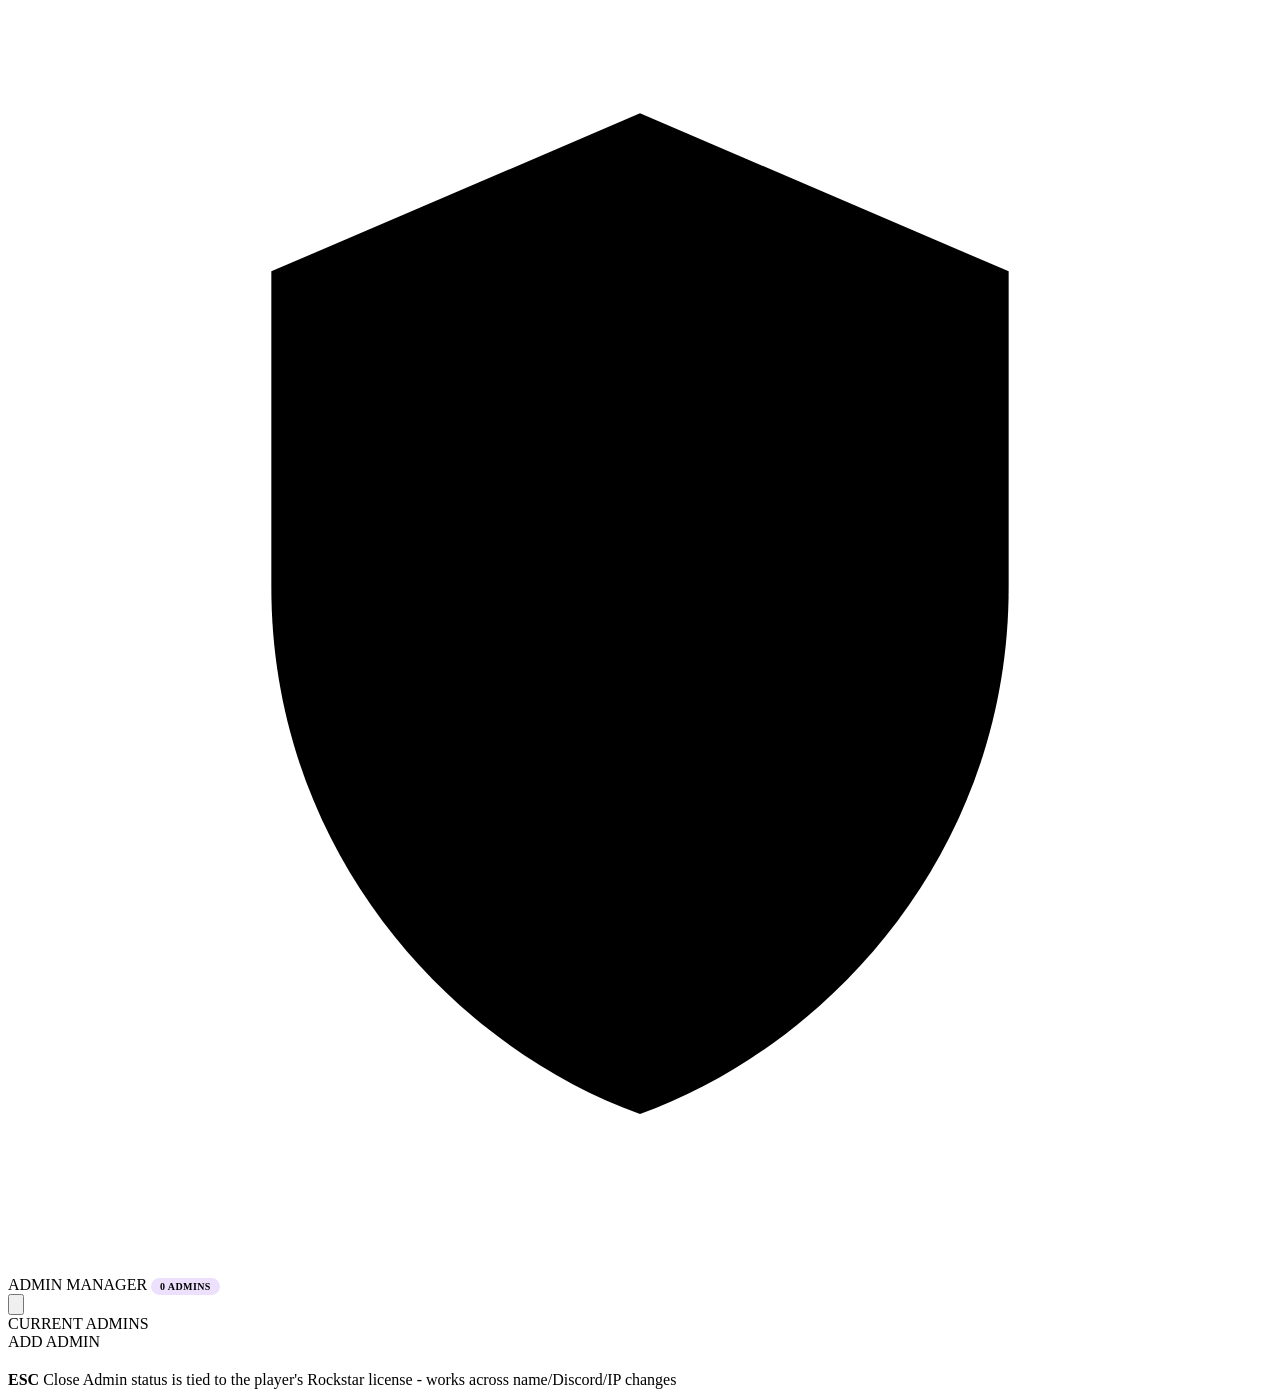
<file: html/index.html>
<!DOCTYPE html>
<html lang="en">
<head>
<meta charset="UTF-8">
<title>Syntax Admin Manager</title>
<link rel="stylesheet" href="nui://syx-ui/html/theme.css">
<link rel="stylesheet" href="style.css">
</head>
<body>

<div id="app" class="hidden">

  <div class="topbar">
    <div class="topbar-title">
      <svg viewBox="0 0 24 24" class="icon"><path d="M12 2l7 3v6c0 5-3.4 8.7-7 10-3.6-1.3-7-5-7-10V5l7-3z"/></svg>
      <span>ADMIN MANAGER</span>
      <span class="count-tag" id="adminCount">0 ADMINS</span>
    </div>
    <div class="topbar-actions">
      <button class="icon-btn close" id="closeBtn" title="Close (Esc)">
        <svg viewBox="0 0 24 24" class="icon"><path d="M6 6l12 12M18 6L6 18" stroke="currentColor" stroke-width="2.4" fill="none" stroke-linecap="round"/></svg>
      </button>
    </div>
  </div>

  <section class="panel" id="adminPanel">
    <div class="tabs" id="mainTabs">
      <div class="tab-chip active" data-tab="admins">CURRENT ADMINS</div>
      <div class="tab-chip" data-tab="add">ADD ADMIN</div>
    </div>

    <!-- CURRENT ADMINS -->
    <div class="tab-view" id="view-admins">
      <div class="list thin-scroll" id="adminList"></div>
    </div>

    <!-- ADD ADMIN -->
    <div class="tab-view" id="view-add" style="display:none;">
      <div class="search-row">
        <div class="search-box">
          <svg viewBox="0 0 24 24" class="icon small"><circle cx="11" cy="11" r="7"/><path d="M21 21l-4.3-4.3"/></svg>
          <input type="text" id="playerSearch" placeholder="Search online players...">
        </div>
        <button class="icon-btn" id="refreshBtn" title="Refresh online list">
          <svg viewBox="0 0 24 24" class="icon small"><path d="M4 4v5h5M20 20v-5h-5M4.6 9a8 8 0 0 1 14-3.3L20 9M19.4 15a8 8 0 0 1-14 3.3L4 15"/></svg>
        </button>
      </div>
      <div class="list thin-scroll" id="playerList"></div>
    </div>
  </section>

  <div class="hint-bar">
    <span><b>ESC</b> Close</span>
    <span>Admin status is tied to the player's Rockstar license - works across name/Discord/IP changes</span>
  </div>

</div>

<script src="nui://syx-ui/html/ui.js"></script>
<script src="script.js"></script>
</body>
</html>
</file>
<file: html/style.css>
.topbar-title { gap: 8px; }
.count-tag {
  font-size: 10px;
  font-weight: 700;
  color: var(--accent-2);
  background: rgba(139,63,242,0.16);
  border: 1px solid var(--border);
  border-radius: 999px;
  padding: 3px 9px;
  letter-spacing: 0.4px;
}

.panel { width: 460px; max-height: 70vh; }

.tab-view { flex: 1; min-height: 0; display: flex; flex-direction: column; }

.list {
  flex: 1;
  min-height: 0;
  overflow-y: auto;
  padding: 6px 14px 14px;
  display: flex;
  flex-direction: column;
  gap: 6px;
}

/* ---------- admin row ---------- */
.admin-row {
  display: flex; align-items: center; gap: 12px;
  background: var(--bg-row);
  border: 1px solid transparent;
  border-radius: var(--radius-md);
  padding: 10px 12px;
}
.admin-avatar {
  width: 32px; height: 32px; flex: 0 0 auto;
  border-radius: 50%;
  background: linear-gradient(135deg, var(--accent), var(--accent-2));
  display: flex; align-items: center; justify-content: center;
  font-size: 12px; font-weight: 800; color: #fff;
}
.admin-info { flex: 1; min-width: 0; }
.admin-name {
  font-size: 12.5px; font-weight: 700; color: var(--text-hi);
  display: flex; align-items: center; gap: 6px;
  white-space: nowrap; overflow: hidden; text-overflow: ellipsis;
}
.admin-sub { font-size: 10px; color: var(--text-lo); margin-top: 1px; }
.super-badge {
  font-size: 9px; font-weight: 800; letter-spacing: 0.4px;
  color: #fff;
  background: linear-gradient(135deg, var(--accent), var(--accent-2));
  border-radius: 999px;
  padding: 2px 7px;
}
.remove-btn {
  flex: 0 0 auto;
  width: 30px; height: 30px;
  display: flex; align-items: center; justify-content: center;
  background: rgba(255,255,255,0.05);
  border: 1px solid var(--border);
  border-radius: var(--radius-sm);
  color: var(--text-lo);
  cursor: pointer;
  transition: background .12s ease, color .12s ease;
}
.remove-btn svg { width: 14px; height: 14px; fill: none; stroke: currentColor; stroke-width: 2; }
.remove-btn:hover { background: rgba(239,68,68,0.18); color: var(--danger); }

/* ---------- online player row ---------- */
.player-row {
  display: flex; align-items: center; gap: 12px;
  background: var(--bg-row);
  border: 1px solid transparent;
  border-radius: var(--radius-md);
  padding: 9px 12px;
}
.player-id {
  flex: 0 0 auto;
  font-size: 10.5px; font-weight: 700; color: var(--accent-2);
  background: rgba(139,63,242,0.14);
  border-radius: var(--radius-sm);
  padding: 3px 7px;
}
.player-name {
  flex: 1; min-width: 0;
  font-size: 12.5px; font-weight: 600; color: var(--text-hi);
  white-space: nowrap; overflow: hidden; text-overflow: ellipsis;
}
.add-btn {
  flex: 0 0 auto;
  background: linear-gradient(135deg, var(--accent), var(--accent-2));
  color: #fff; border: none; border-radius: var(--radius-sm);
  font-size: 11px; font-weight: 700; letter-spacing: 0.4px;
  padding: 6px 13px;
  cursor: pointer;
  transition: filter .12s ease;
}
.add-btn:hover { filter: brightness(1.12); }
.add-btn:disabled { opacity: .4; cursor: not-allowed; }
</file>
